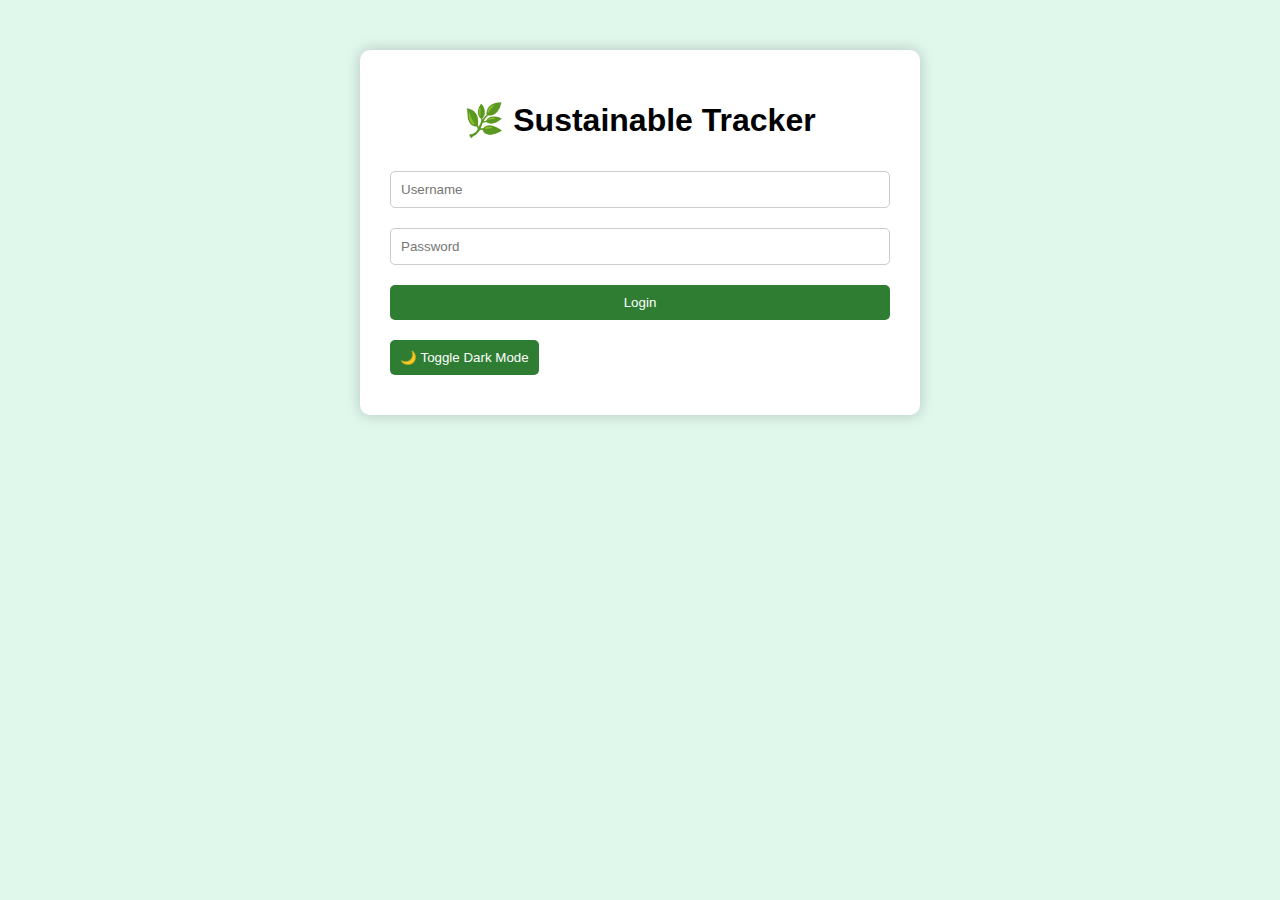
<file: index.html>
<!DOCTYPE html>
<html lang="en">
<head>
  <meta charset="UTF-8">
  <title>Login | Sustainable Tracker</title>
  <link rel="stylesheet" href="style.css">
</head>
<body>
  <div class="container">
    <h1>🌿 Sustainable Tracker</h1>
    <form id="loginForm">
      <input type="text" id="username" placeholder="Username" required />
      <input type="password" id="password" placeholder="Password" required />
      <button type="submit">Login</button>
    </form>
    <button onclick="toggleDarkMode()">🌙 Toggle Dark Mode</button>
  </div>
  <script src="script.js"></script>
</body>
</html>
</file>
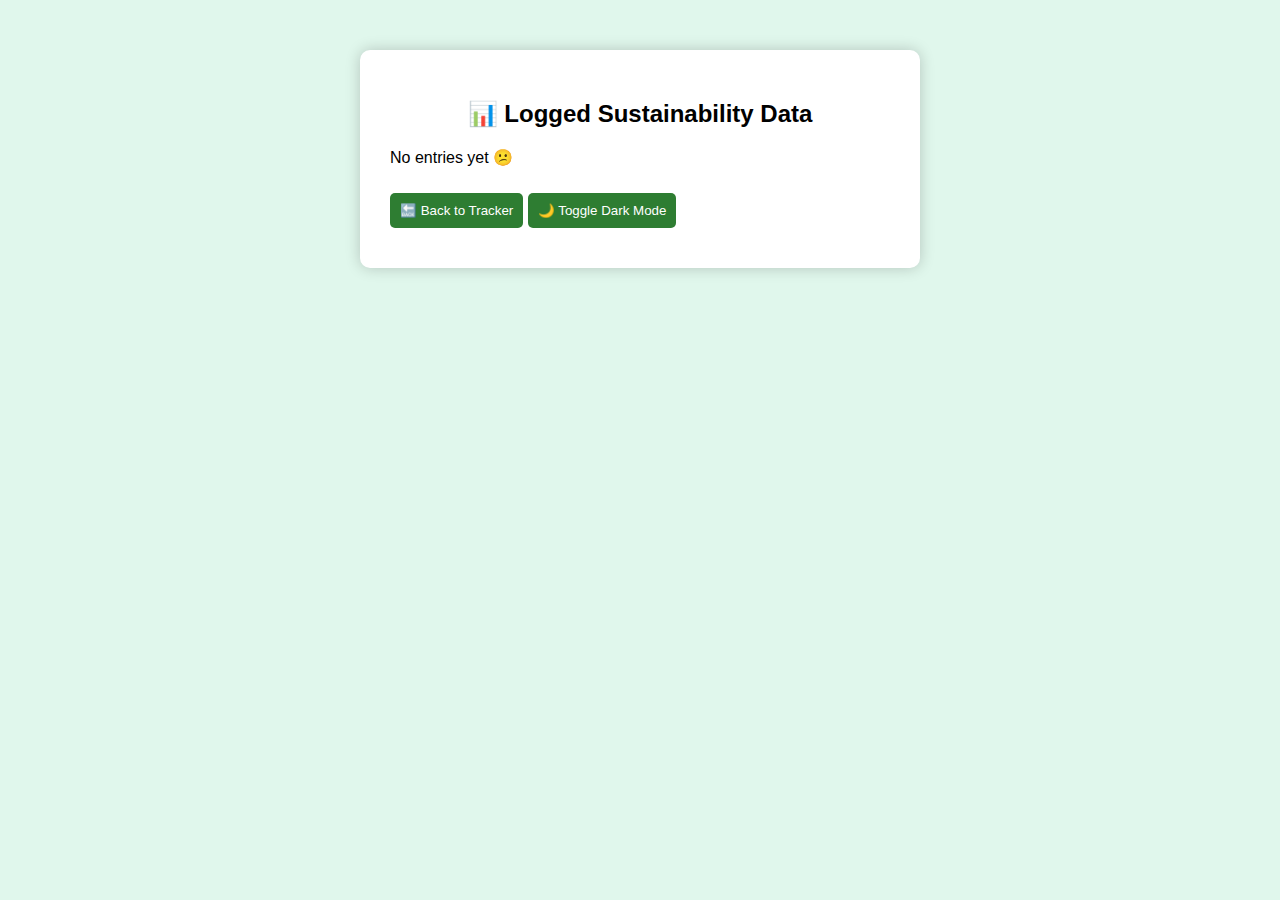
<file: display.html>
<!DOCTYPE html>
<html lang="en">
<head>
  <meta charset="UTF-8">
  <title>Display | Sustainable Tracker</title>
  <link rel="stylesheet" href="style.css">
</head>
<body>
  <div class="container">
    <h2>📊 Logged Sustainability Data</h2>
    <div id="output"></div>
    <button onclick="location.href='tracker.html'">🔙 Back to Tracker</button>
    <button onclick="toggleDarkMode()">🌙 Toggle Dark Mode</button>
  </div>
  <script src="script.js"></script>
</body>
</html>
</file>
<file: style.css>
:root {
    --bg-color: #e0f7ec;
    --text-color: #000;
    --input-bg: #fff;
  }
  
  body.dark-mode {
    --bg-color: #1e1e1e;
    --text-color: #eee;
    --input-bg: #333;
  }
  
  body {
    background: var(--bg-color);
    color: var(--text-color);
    font-family: Arial, sans-serif;
    transition: all 0.3s;
    margin: 0;
    padding: 0;
  }
  
  .container {
    max-width: 500px;
    margin: 50px auto;
    padding: 30px;
    background: var(--input-bg);
    border-radius: 10px;
    box-shadow: 0 0 15px rgba(0,0,0,0.2);
  }
  
  h1, h2 {
    text-align: center;
    color: var(--text-color);
  }
  
  form {
    display: flex;
    flex-direction: column;
  }
  
  input {
    padding: 10px;
    margin: 10px 0;
    background: var(--input-bg);
    border: 1px solid #ccc;
    border-radius: 5px;
    color: var(--text-color);
  }
  
  button {
    padding: 10px;
    margin: 10px 0;
    background-color: #2e7d32;
    color: white;
    border: none;
    border-radius: 5px;
    cursor: pointer;
  }
  
  button:hover {
    background-color: #1b5e20;
  }
</file>
